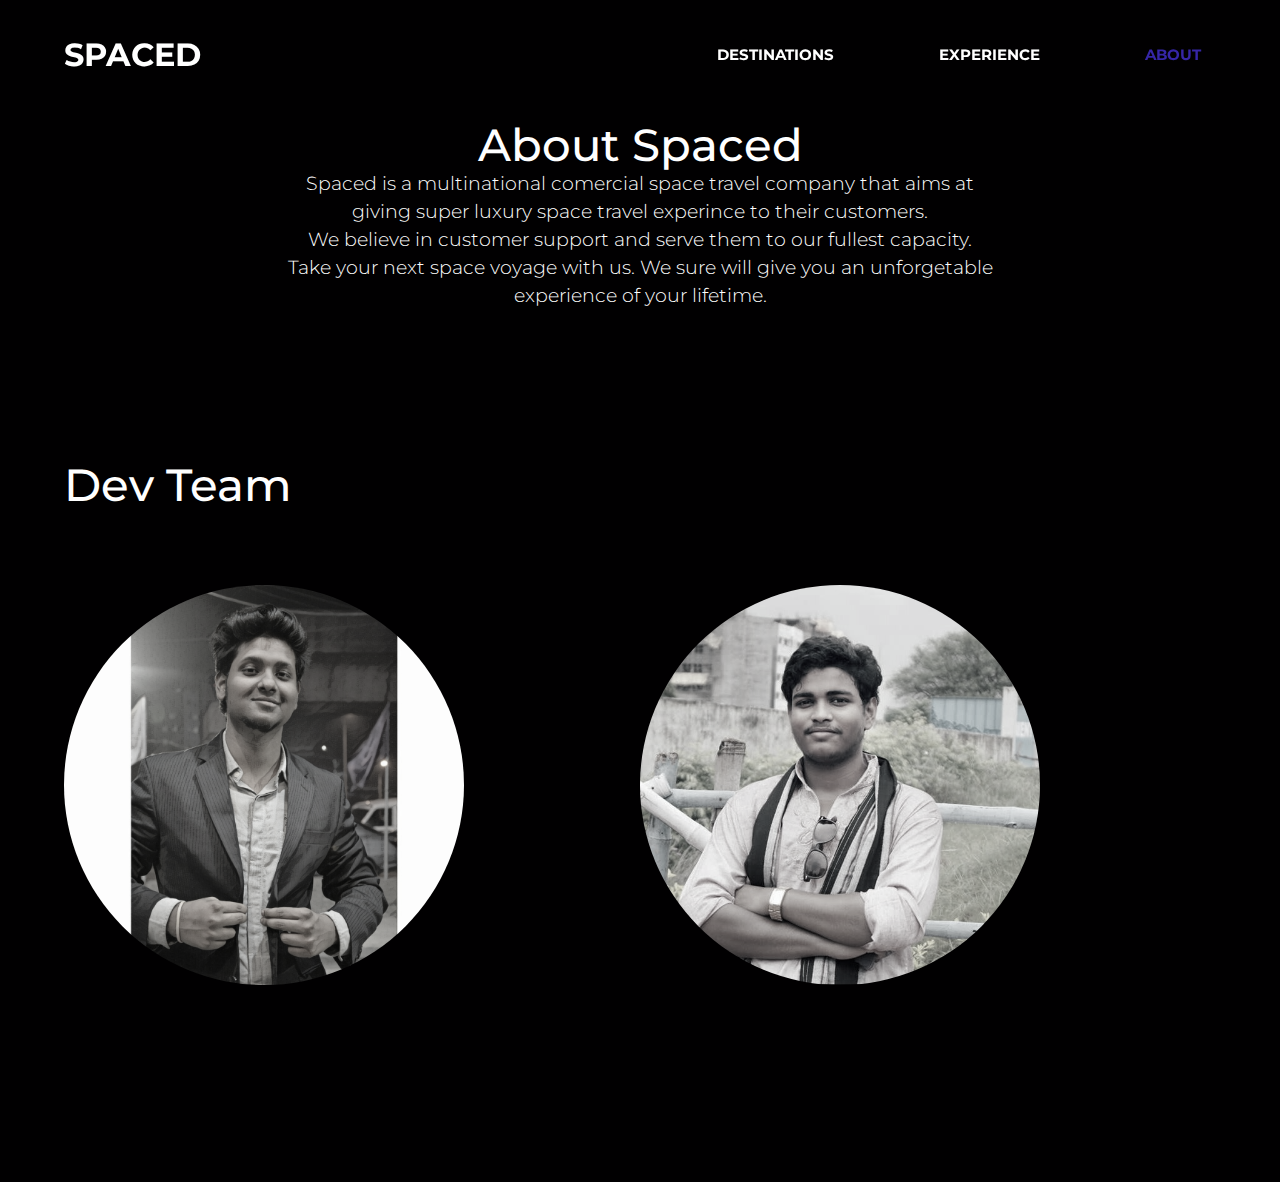
<file: about.html>
<!DOCTYPE html>
<html>
<head>
    <meta charset="utf-8" />
    <meta http-equiv="X-UA-Compatible" content="IE=edge">
    <title>SPACED</title>
    <meta name="viewport" content="width=device-width, initial-scale=1">
    <link rel="stylesheet" type="text/css" media="screen" href="css/materialize.min.css">
    <link href="https://fonts.googleapis.com/css?family=Montserrat:300,500,700,900" rel="stylesheet">
    <link rel="stylesheet" href="https://fonts.googleapis.com/icon?family=Material+Icons">
    <link rel="stylesheet" type="text/css" media="screen" href="css/main.css" />
    
</head>
<body>
    
    <div class="wrapper">
        <nav>
            <div class="nav-wrapper container">
                <a href="index.html" class="brand-logo">Spaced</a>
                <a href="#" data-target="mobile-demo" class="sidenav-trigger"><i class="material-icons">menu</i></a>
                <ul class="right hide-on-med-and-down">

                    <li><a href="dest.html">Destinations</a></li>
                    <li><a href="exp.html">Experience</a></li>
                    <li class="current"><a href="about.html">About</a></li>
                </ul>
            </div>
        </nav>
        
        <ul class="sidenav" id="mobile-demo">
            <li><a href="dest.html">Destinations</a></li>
            <li><a href="exp.html">Experience</a></li>
            <li><a href="about.html">About</a></li>
        </ul>
    </div>

<section id="about">
    <div class="container">
        <div class="spaced">
            <h2>About Spaced</h2>
            <p>Spaced is a multinational comercial space travel company that aims at <br> giving super luxury space travel experince to their customers. <br>
            We believe in customer support and serve them to our fullest capacity. <br> Take your next space voyage with us. We sure will give you an unforgetable <br> experience of your lifetime.</p>
        </div>
        <div class="team">
            <h2>Dev Team</h2>
            <div class="row">
                <div class="col s12 m6">
                    <img src="img/chayan.jpg" alt="">
                    <h2>Chayan Dutta, UEMK</h2>
                </div>
                <div class="col s12 m6">
                    <img src="img/gazi.jpg" alt="">
                    <h2>Gazi Taufiq Islam, UEMK</h2>
                </div>
            </div>
            <p>©Spaced Corp. @2018 and Chayan Dutta + Gazi Taufiq.</p>
        </div>
    </div>
</section>


     
    <script src="js/jquery.min.js"></script>
    <script src="js/materialize.min.js"></script>
    <script src="js/main.js"></script>
</body>
</html>
</file>
<file: css/main.css>
/*---------Global--------*/
* {
    margin: 0;
    padding: 0;
    outline: 0;
    border: 0;
    font-size: 100%;
    vertical-align: baseline;
    background: transparent;
}
.clearfix::after{
    content: "";
    clear: both;
    display: table;
}
body{
    font-family: 'Montserrat', sans-serif;
    background: #010001;
}
h1{
    font-size: 5rem;
    font-weight: 700;
    color: white;
    margin-top: 0;
}
h2{
    font-size: 3rem;
    font-weight: 500;
    color: white;
    margin: 0;
}
p{
    font-size: 1.25rem;
    font-weight: 300;
    color: white;
}

.loader{
    position: fixed;
    height: 100vh;
    width: 100%;
    text-align: center;
    background: #3626A7;
    z-index: 999;
}
.loader p{
    position: absolute;
    top: calc(50% - 0.67rem);
    left: calc(50% - 3rem);
}
.container{
    max-width: 1200px;
    width:90%;
    margin: 0 auto;
}

/*---------Nav--------*/
nav{
    height: 100px;
    line-height: 110px;
    background: transparent;
    box-shadow: none;
    position: fixed;
    z-index: 99;
    -webkit-transition: all 300ms ease-in-out;
    transition: all 300ms ease-in-out;
    color: #ffffff;
}
.bg-black{
    height: 64px;
    line-height: 64px;
    background: black;
}
.brand-logo{
    text-transform: uppercase;
    font-weight: 700;
}
nav li{
    margin-left: 5rem;
}
nav li a{
    text-transform: uppercase;
    font-weight: 700;
}
nav li a:hover{
    background: transparent;
    color: #3626A7;
}
nav .current a{
    color: #3626A7;
}

/*---------Hero----------*/
#home{
    height: 100vh;
    padding-top: 100px;
    overflow: hidden;
}
#home .hero{
    position: absolute;
    height: 65vh;
    top: 0%;
    right: 0%;
    z-index: -1;
    opacity: 0.6;
    transform: rotate(10deg);
}
#home .container{
    margin-top: 15vh;
    position: relative;
    height: calc(85vh - 100px);
}
#home h1{
    color: white;
    font-weight: 900;
}
#home p{
    font-weight: 300;
}
#home a{
    display: inline-block;
    margin-top: 1.75rem;
    font-size: 1.25rem;
    font-weight: 700;
    color: #3626A7;
    border: 2px solid #3626A7;
    padding: 1rem 5rem;
    border-radius: 3px;
    transition: all 200ms ease-in-out;
}
#home a:hover{
    background: #3626A7;
    color: white;
    box-shadow: 0 2px 5px black;
}
.social{
    position: absolute;
    right: 0;
    bottom: 2rem;
}
.social .icons-wrapper{
    height: 2.5rem;
    width: 2.5rem;
    background: #3626A7;
    margin-bottom: 1.5rem;
    border-radius: 100%;
    text-align: center;
    vertical-align: middle;
    transition: all 150ms ease-in-out;
}
.social .icons-wrapper:hover{
    background: white;
    cursor: pointer;
}
.social .icons-wrapper img{
    height: 2.5rem;
    padding: 0.65rem;
}

/*--------destination--------*/
#dest{
    color: blue;
    position: relative;
}
#dest .arrow{
    position: absolute;
    bottom: 30vh;
    z-index: 10;
    background: white;
}
#dest .arrow i{
    padding: 1.25rem;
    color: black;
    background: white;
}
#dest .arrow i:hover{
    background: #3626A7;
    cursor: pointer;
    color: white;
}
.carousel1{
    height: 70vh;
}
.carousel1 .carousel-item{
    height: 100%;
    width: 100%;
}
.carousel1 .carousel-item img{
    height: inherit;
    width: auto;
    position: absolute;
    top: 0%;
    right: 0%;
}

#dest .row{
    height: 30vh;
    margin: 0;
}
.row .col{
    padding: 0;
}
.carousel2 .carousel-item, .carousel3 .carousel-item{
    background: #3626A7;
    width: 100%;
    padding: 1.5rem 0 0 1.5rem;
    background-size: cover;
    background-position: center;
    background-repeat: no-repeat;
}
.carousel3 .carousel-item h2,.carousel3 .carousel-item p{
    display: inline;
    vertical-align: top;
    padding-right: 1rem;
    text-shadow: 0px 3px 15px black;
}
.carousel3 a{
    display: inline-block;
    margin-top: 1.75rem;
    font-size: 1.25rem;
    font-weight: 700;
    color: #3626A7;
    background: white;
    padding: 1rem 5rem;
    border-radius: 3px;
    transition: all 200ms ease-in-out;
}
.carousel a i{
    vertical-align: middle;
}
.carousel3 a:hover{
    background: #3626A7;
    color: white;
}
.carousel-item h2{
    padding-bottom: 1.5rem;
}
.carousel3 .carousel-item:nth-child(1){
    background-image: url(../img/mars.gif);
    background-position: 50% 20%;
}
.carousel3 .carousel-item:nth-child(2){
    background-image: url(../img/moon-surface.jpg);
    background-position: 60% 60%;
}
.carousel3 .carousel-item:nth-child(3){
    background-image: url(../img/europa-surface.jpeg);
    background-position: 50% 80%;
}

#exp{
    padding: 20vh 0;
    background: url(../img/nh.jpg);
    background-position: center;
    background-size: cover;
    background-repeat: no-repeat;
    text-shadow: 0 0 10px black;
}
#ship h2{
    padding-top: 5rem;
}
#ship .container p{
    padding-top: 1rem;
    padding-bottom: 2rem;
}
#ship .row{
    padding: 20vh 0;
}
#ship img{
    max-height: 80vh;
}

#about{
    padding: 8rem 0 1rem 0;
}
#about .spaced{
    padding-bottom: 10rem;
    text-align: center;
}
#about .team .row{
    padding: 5rem 0;
}
#about .team img{
    max-width: 400px;
    width: 60vw;
    border-radius: 100%;
    filter: grayscale(90%);
}

@media screen and (min-width: 800px){
    .carousel2 .carousel-item{
        padding-left: 10%;
    }
}
</file>
